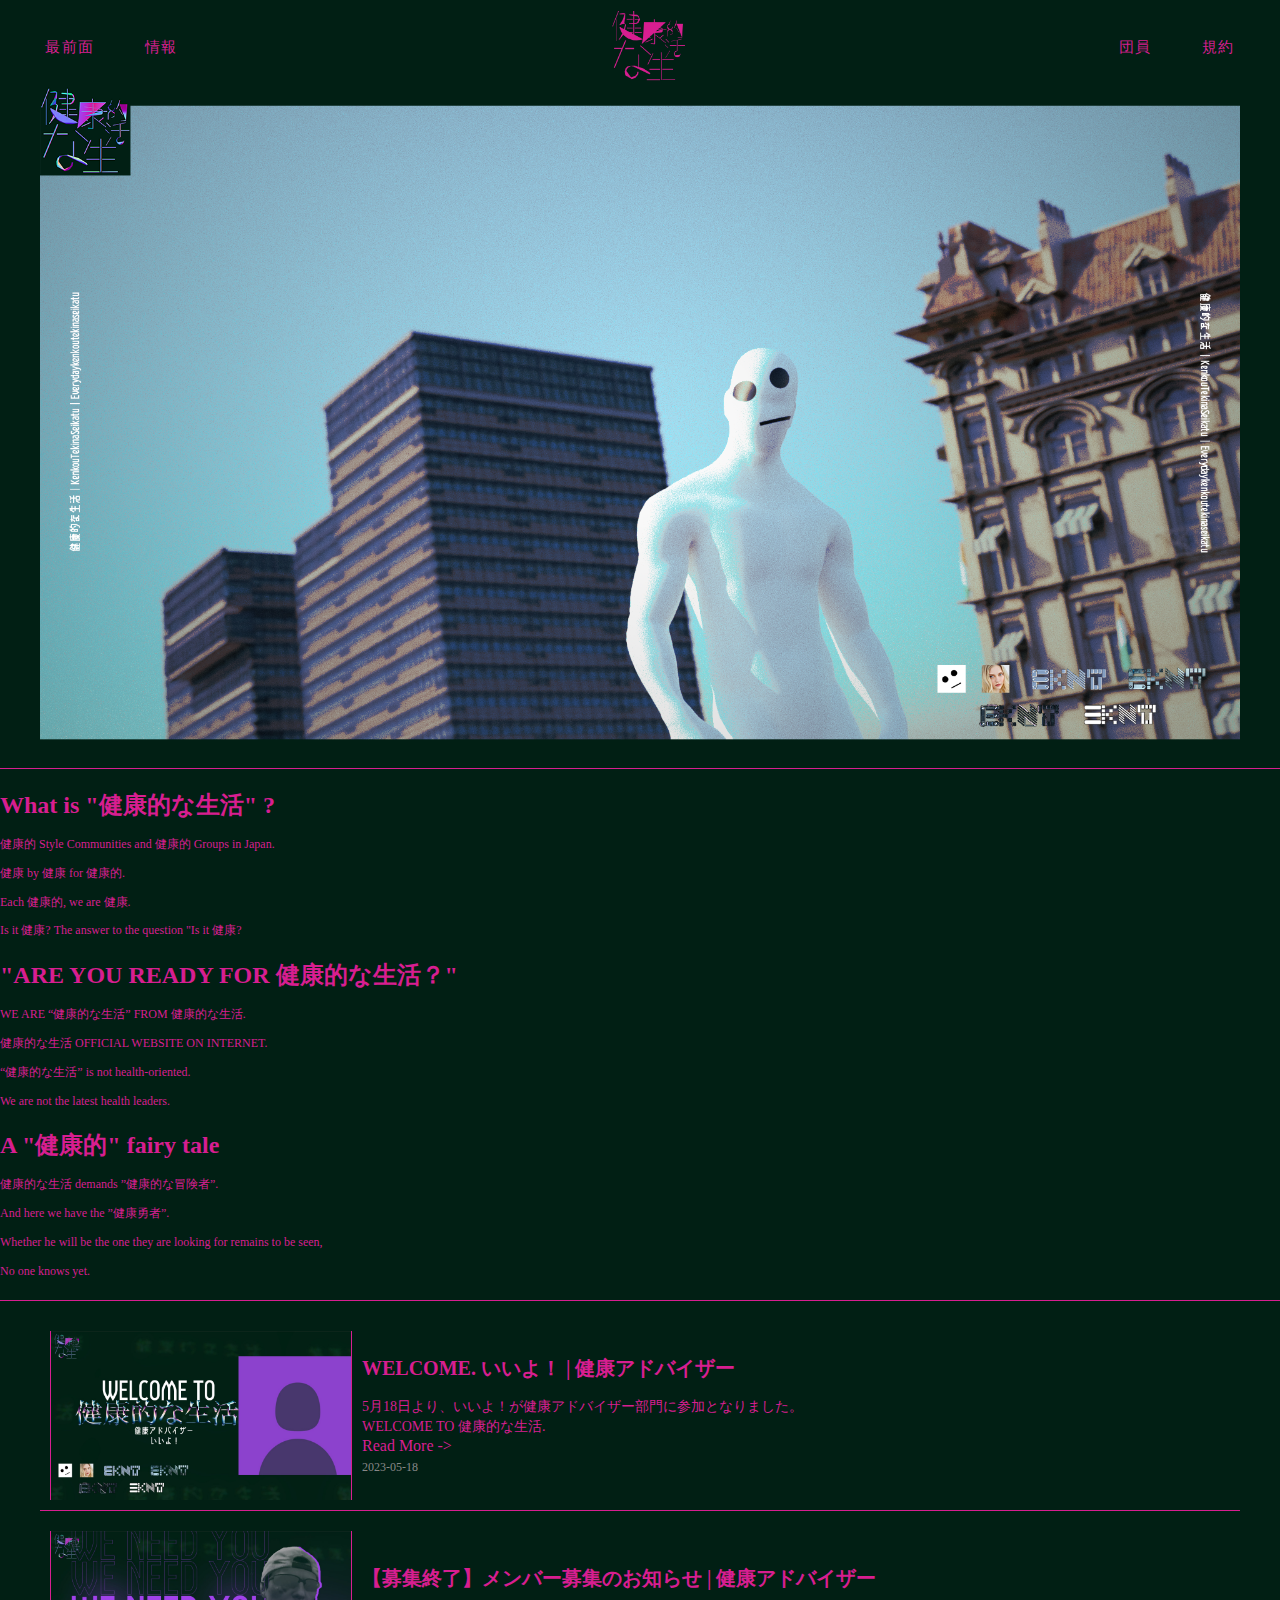
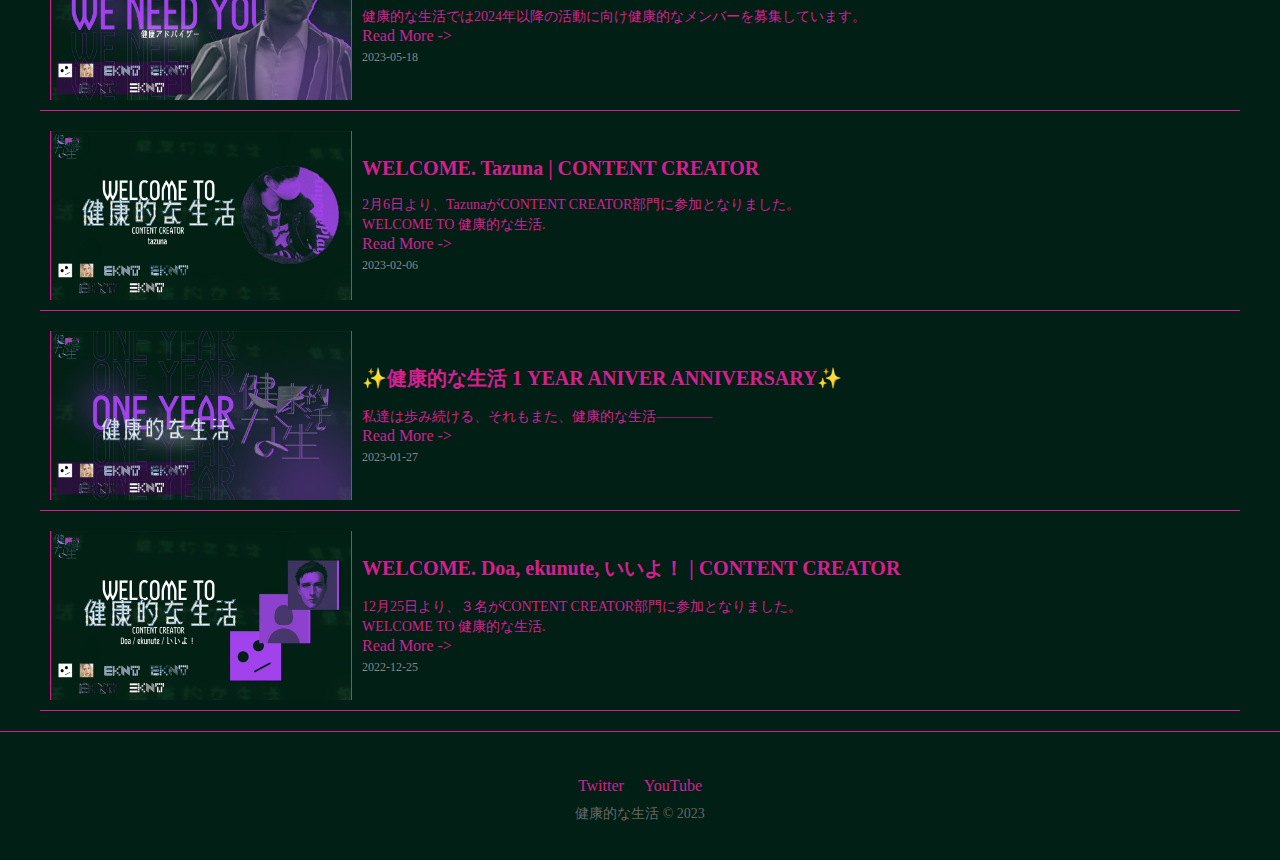
<file: index.html>
<!DOCTYPE html>
<html lang="en">
<head>
<head>
    <meta charset="UTF-8">
    <meta name="viewport" content="width=device-width, initial-scale=1.0">
    <link href="common/kenkou.css" rel="stylesheet" type="text/css">
    <title>健康的な生活 OFFICIAL</title>
</head>
<header style="padding-top: 10px; z-index:10000">
  <div class="tabsL">
    <a class="tab" href="https://3110gg.github.io/kenkoutekinaseikatu.github.io/">
        <span>最前面</span>
    </a>
    <a class="tab" href="https://3110gg.github.io/kenkoutekinaseikatu.github.io/about.html">
        <span>情報</span>
    </a>
  </div>
  <div class="logo">
    <img src="images/common/KenkouLogo.png" alt="健康的な生活" />
  </div>
  <div class="tabsR">
    <a class="tab" href="https://3110gg.github.io/kenkoutekinaseikatu.github.io/member.html">
        <span>団員</span>
    </a>
    <a class="tab" href="https://3110gg.github.io/kenkoutekinaseikatu.github.io/terms.html">
        <span>規約</span>
    </a>
  </div>
</header>
<body>
    <div style="height: 85px;"></div>
    <div style="max-width: 1200px; margin: 0 auto;">
        <div id="slideshow">
            <div class="slide active">
                <img src="images/top/Picture1.png" alt="Image 1" onload="setSlideshowHeight(this)">
            </div>
            <div class="slide">
                <img src="images/top/Picture2.png" alt="Image 2" onload="setSlideshowHeight(this)">
            </div>
            <div class="slide">
                <img src="images/top/Picture3.png" alt="Image 3" onload="setSlideshowHeight(this)">
            </div>
        </div>
    </div>

    <hr class="kenkou_kugiri">

    <div class="container">
        <div class="header">What is "健康的な生活" ?</div>
        <div class="description">
            <p>健康的 Style Communities and 健康的 Groups in Japan.</p>
            <p>健康 by 健康 for 健康的.</p>
            <p>Each 健康的, we are 健康.</p>
            <p>Is it 健康? The answer to the question "Is it 健康?</p>
        </div>
    </div>

    <div class="container">
        <div class="header">"ARE YOU READY FOR 健康的な生活？"</div>
        <div class="description">
            <p>WE ARE “健康的な生活” FROM 健康的な生活.</p>
            <p>健康的な生活 OFFICIAL WEBSITE ON INTERNET.</p>
            <p>“健康的な生活” is not health-oriented.</p>
            <p>We are not the latest health leaders.</p>
        </div>
    </div>

    <div class="container">
        <div class="header">A "健康的" fairy tale</div>
        <div class="description">
            <p>健康的な生活 demands ”健康的な冒険者”.</p>
            <p>And here we have the ”健康勇者”.</p>
            <p>Whether he will be the one they are looking for remains to be seen,</p>
            <p>No one knows yet.</p>
        </div>
    </div>

    <hr class="kenkou_kugiri">

    <div class="news-container">
        <div class="news-item">
            <img class="thumbnail" src="images/news/news1.jpg" alt="サムネイル1">
            <div class="content">
                <div class="title">WELCOME. いいよ！ | 健康アドバイザー</div>
                <div class="description">5月18日より、いいよ！が健康アドバイザー部門に参加となりました。</br>
                                         WELCOME TO 健康的な生活.</div>
                <a class="link" href="https://twitter.com/kenkouseikatu_/status/1659135487859392513?s=20">Read More -></a>
                <div class="date">2023-05-18</div>
            </div>
        </div>

        <div class="news-item">
            <img class="thumbnail" src="images/news/news2.jpg" alt="サムネイル1">
            <div class="content">
                <div class="title">【募集終了】メンバー募集のお知らせ | 健康アドバイザー</div>
                <div class="description">健康的な生活では2024年以降の活動に向け健康的なメンバーを募集しています。</div>
                <a class="link" href="https://twitter.com/kenkouseikatu_/status/1659120319309963265?s=20">Read More -></a>
                <div class="date">2023-05-18</div>
            </div>
        </div>

        <div class="news-item">
            <img class="thumbnail" src="images/news/news3.jpg" alt="サムネイル1">
            <div class="content">
                <div class="title">WELCOME. Tazuna | CONTENT CREATOR</div>
                <div class="description">2月6日より、TazunaがCONTENT CREATOR部門に参加となりました。</br>
                                         WELCOME TO 健康的な生活.</div>
                <a class="link" href="https://twitter.com/kenkouseikatu_/status/1622402601722724354?s=20">Read More -></a>
                <div class="date">2023-02-06</div>
            </div>
        </div>

        <div class="news-item">
            <img class="thumbnail" src="images/news/news4.jpg" alt="サムネイル1">
            <div class="content">
                <div class="title">✨健康的な生活 1 YEAR ANIVER ANNIVERSARY✨</div>
                <div class="description">私達は歩み続ける、それもまた、健康的な生活————</div>
                <a class="link" href="https://twitter.com/kenkouseikatu_/status/1618780369570119681?s=20">Read More -></a>
                <div class="date">2023-01-27</div>
            </div>
        </div>

        <div class="news-item">
            <img class="thumbnail" src="images/news/news5.jpg" alt="サムネイル1">
            <div class="content">
                <div class="title">WELCOME. Doa, ekunute, いいよ！ | CONTENT CREATOR</div>
                <div class="description">12月25日より、３名がCONTENT CREATOR部門に参加となりました。</br>
                                         WELCOME TO 健康的な生活.</div>
                <a class="link" href="https://twitter.com/kenkouseikatu_/status/1606968124120637440?s=20">Read More -></a>
                <div class="date">2022-12-25</div>
            </div>
        </div>

    </div>

    <hr class="kenkou_kugiri">

    <footer>
        <div class="footer-links">
            <a class="footer-link" href="https://twitter.com/kenkouseikatu_">Twitter</a>
            <a class="footer-link" href="https://www.youtube.com/@KenkouTekinaSeikatu">YouTube</a>
        </div>
        <div class="footer-text">健康的な生活 © 2023</div>
    </footer>

    <script>
        const slides = document.querySelectorAll('.slide');
        let currentSlide = 0;
        const slideshowContainer = document.getElementById('slideshow');

        function showSlide(n) {
            slides[currentSlide].classList.remove('active');
            currentSlide = (n + slides.length) % slides.length;
            slides[currentSlide].classList.add('active');
        }

        function nextSlide() {
            showSlide(currentSlide + 1);
        }

        function setSlideshowHeight() {
            const image = slides[currentSlide].querySelector('img');
            slideshowContainer.style.height = image.height + 'px';
        }

        // 画像の読み込み完了時とウィンドウのリサイズ時に高さを設定
        window.addEventListener('load', setSlideshowHeight);
        window.addEventListener('resize', setSlideshowHeight);

        setInterval(nextSlide, 5000); // 5秒ごとに画像を切り替える
    </script>
</body>
</html>
</file>
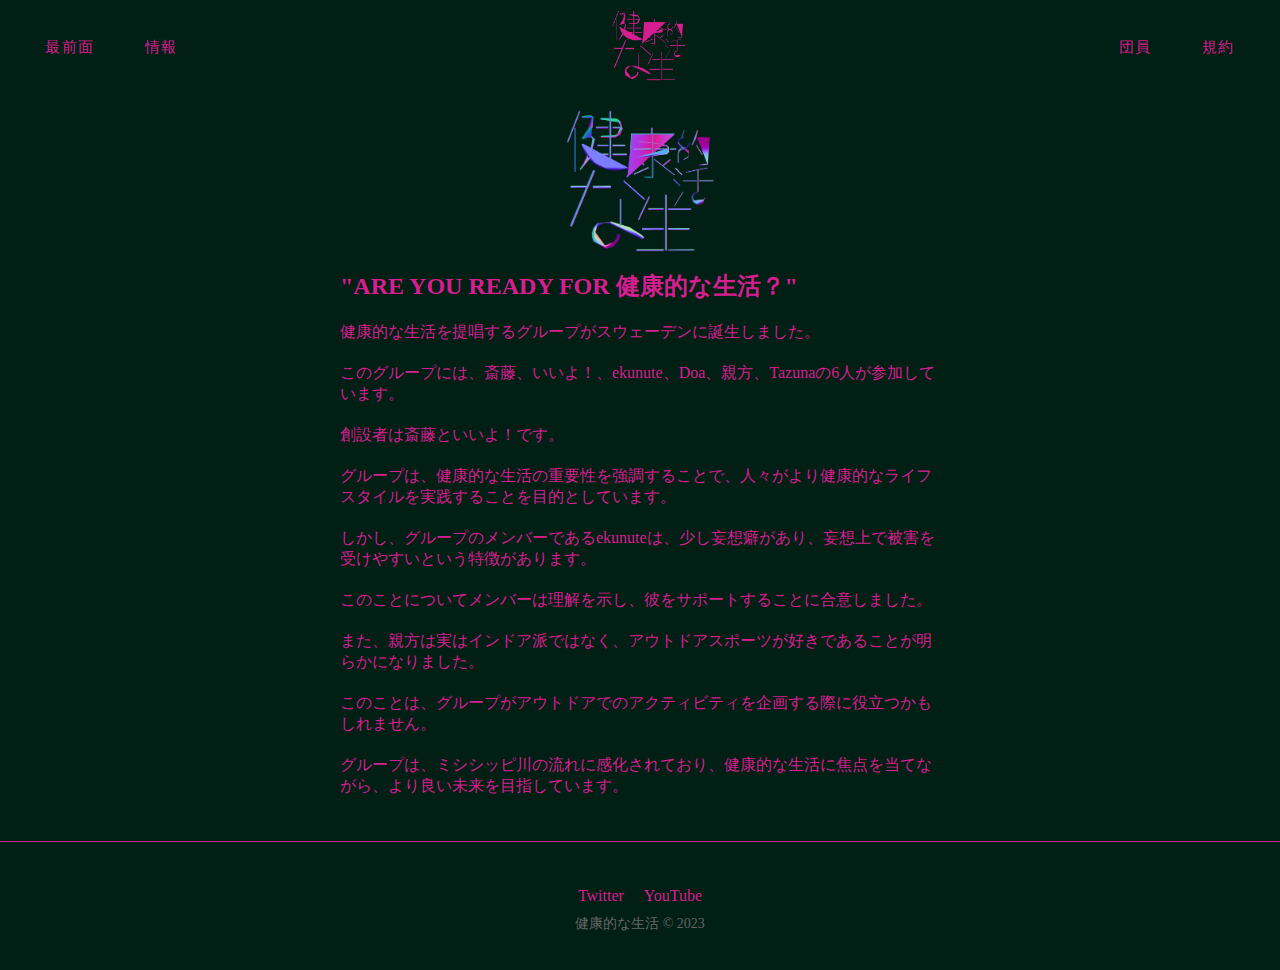
<file: about.html>
<!DOCTYPE html>
<html lang="en">
<head>
<head>
    <meta charset="UTF-8">
    <meta name="viewport" content="width=device-width, initial-scale=1.0">
    <link href="common/kenkou.css" rel="stylesheet" type="text/css">
    <title>健康的な生活 OFFICIAL | 情報</title>
</head>
<header style="padding-top: 10px; z-index:10000">
  <div class="tabsL">
    <a class="tab" href="https://3110gg.github.io/kenkoutekinaseikatu.github.io/">
        <span>最前面</span>
    </a>
    <a class="tab" href="https://3110gg.github.io/kenkoutekinaseikatu.github.io/about.html">
        <span>情報</span>
    </a>
  </div>
  <div class="logo">
    <img src="images/common/KenkouLogo.png" alt="健康的な生活" />
  </div>
  <div class="tabsR">
    <a class="tab" href="https://3110gg.github.io/kenkoutekinaseikatu.github.io/member.html">
        <span>団員</span>
    </a>
    <a class="tab" href="https://3110gg.github.io/kenkoutekinaseikatu.github.io/terms.html">
        <span>規約</span>
    </a>
  </div>
</header>
<body>
    <div style="height: 85px;"></div>

    <div class="about_container">
        <img class="about_image" src="images/common/KenkouTekinaSSS.png" alt="Image">
        <div class="about_title">"ARE YOU READY FOR 健康的な生活？"</div>
        <div class="about_content">
            <p>健康的な生活を提唱するグループがスウェーデンに誕生しました。</p>
            <p>このグループには、斎藤、いいよ！、ekunute、Doa、親方、Tazunaの6人が参加しています。</p>
            <p>創設者は斎藤といいよ！です。</p>
            <p>グループは、健康的な生活の重要性を強調することで、人々がより健康的なライフスタイルを実践することを目的としています。</p>
            <p></p>
            <p>しかし、グループのメンバーであるekunuteは、少し妄想癖があり、妄想上で被害を受けやすいという特徴があります。</p>
            <p>このことについてメンバーは理解を示し、彼をサポートすることに合意しました。</p>
            <p></p>
            <p>また、親方は実はインドア派ではなく、アウトドアスポーツが好きであることが明らかになりました。</p>
            <p>このことは、グループがアウトドアでのアクティビティを企画する際に役立つかもしれません。</p>
            <p>グループは、ミシシッピ川の流れに感化されており、健康的な生活に焦点を当てながら、より良い未来を目指しています。</p>
        </div>
    </div>

    <hr class="kenkou_kugiri">

    <footer>
        <div class="footer-links">
            <a class="footer-link" href="https://twitter.com/kenkouseikatu_">Twitter</a>
            <a class="footer-link" href="https://www.youtube.com/@KenkouTekinaSeikatu">YouTube</a>
        </div>
        <div class="footer-text">健康的な生活 © 2023</div>
    </footer>
</body>
</html>
</file>
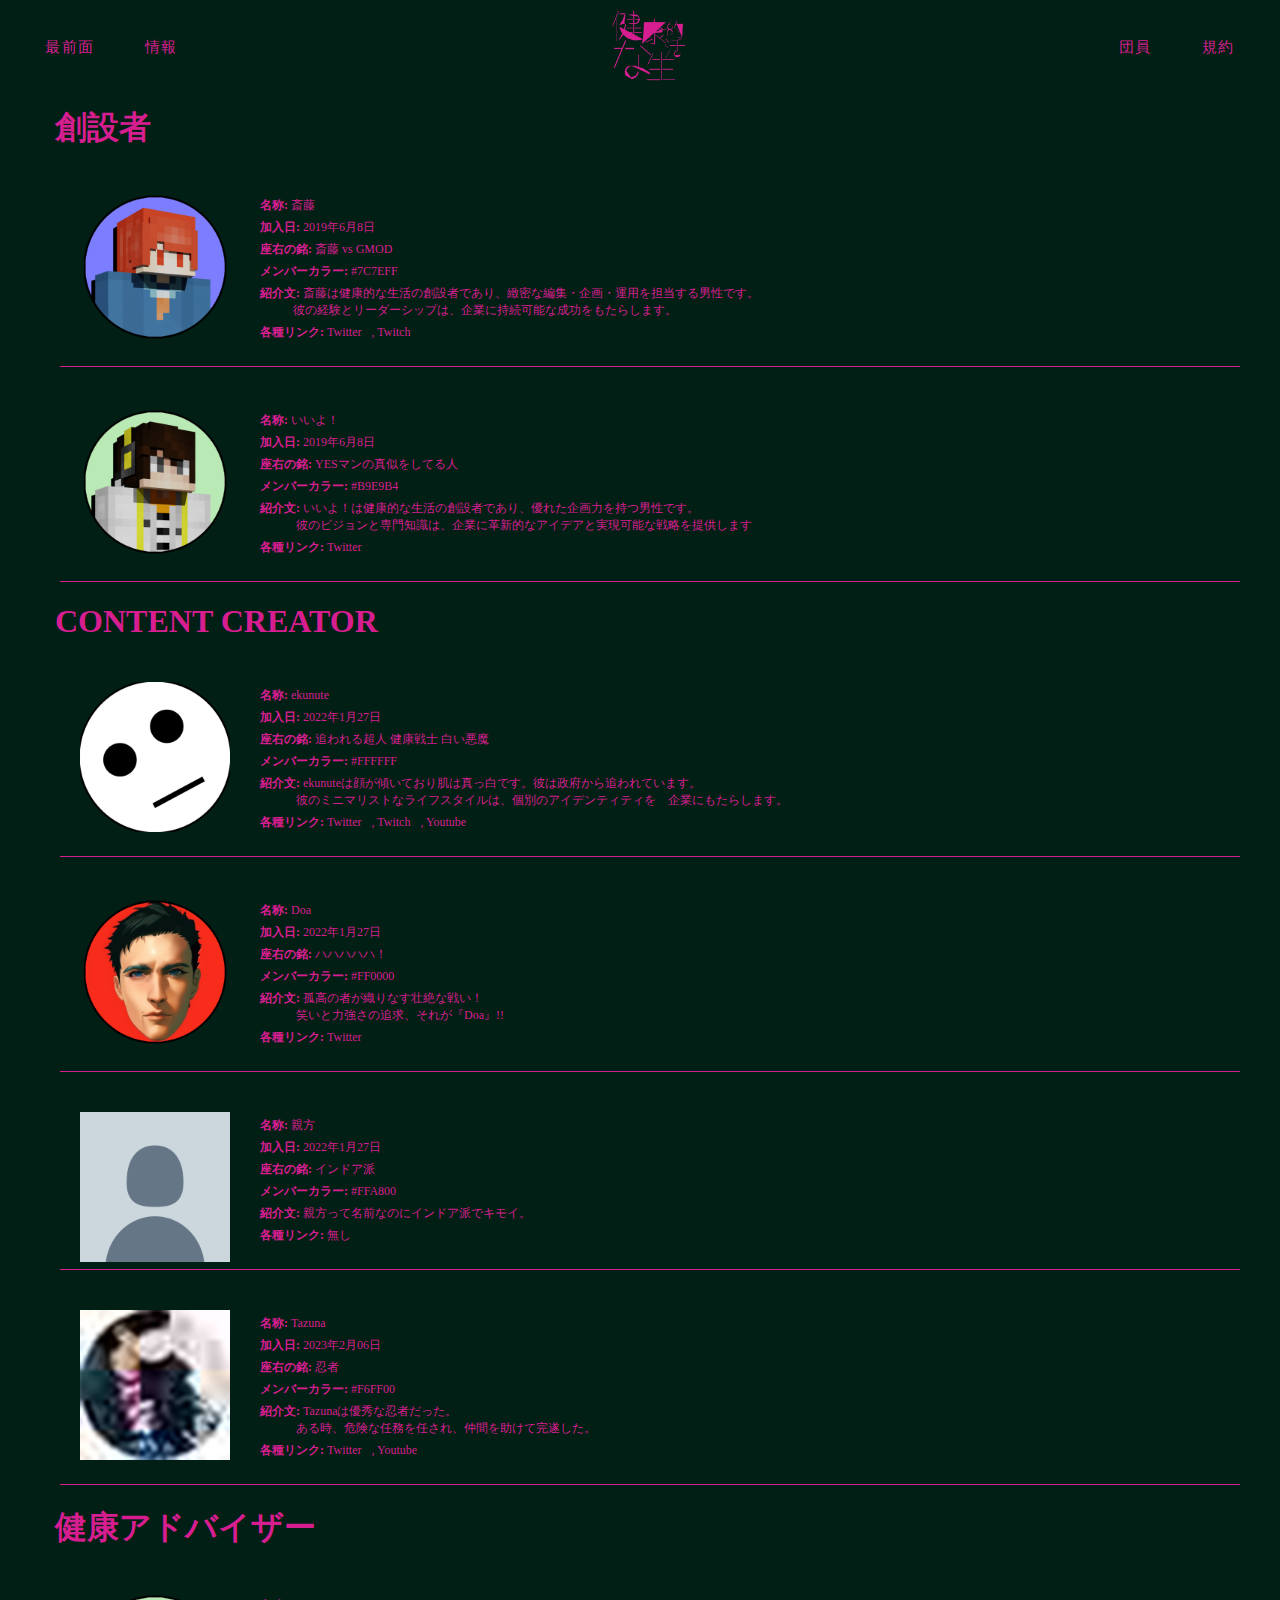
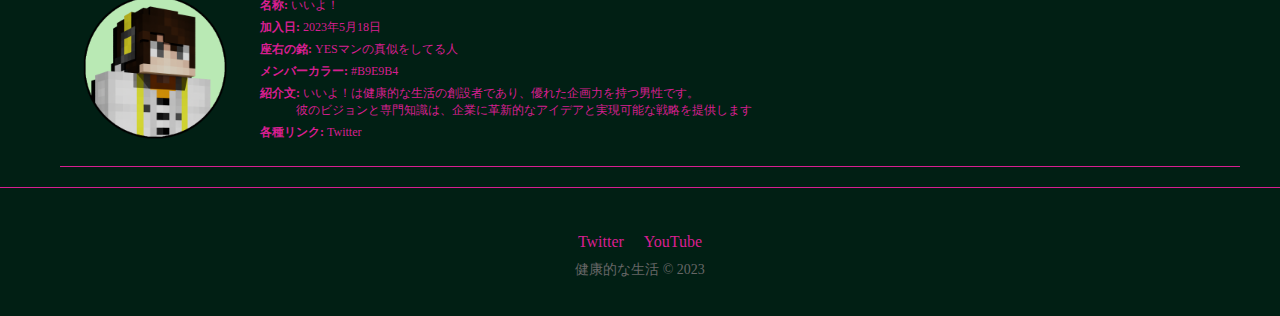
<file: member.html>
<!DOCTYPE html>
<html lang="en">
<head>
<head>
    <meta charset="UTF-8">
    <meta name="viewport" content="width=device-width, initial-scale=1.0">
    <link href="common/kenkou.css" rel="stylesheet" type="text/css">
    <title>健康的な生活 OFFICIAL | 団員</title>
</head>
<header style="padding-top: 10px; z-index:10000">
  <div class="tabsL">
    <a class="tab" href="https://3110gg.github.io/kenkoutekinaseikatu.github.io/">
        <span>最前面</span>
    </a>
    <a class="tab" href="https://3110gg.github.io/kenkoutekinaseikatu.github.io/about.html">
        <span>情報</span>
    </a>
  </div>
  <div class="logo">
    <img src="images/common/KenkouLogo.png" alt="健康的な生活" />
  </div>
  <div class="tabsR">
    <a class="tab" href="https://3110gg.github.io/kenkoutekinaseikatu.github.io/member.html">
        <span>団員</span>
    </a>
    <a class="tab" href="https://3110gg.github.io/kenkoutekinaseikatu.github.io/terms.html">
        <span>規約</span>
    </a>
  </div>
</header>
<body>
    <div style="height: 85px;"></div>


    <div class="member-container">
        <h1>創設者</h1>
        <div class="member">
            <img src="images/member/MARU_ICON_SAITO.png" alt="メンバー１の画像">
            <div class="member-info">
                <p><strong>名称:</strong> 斎藤</p>
                <p><strong>加入日:</strong> 2019年6月8日</p>
                <p><strong>座右の銘:</strong> 斎藤 vs GMOD</p>
                <p><strong>メンバーカラー:</strong> #7C7EFF</p>
                <p>
                    <strong>紹介文:</strong>
                    斎藤は健康的な生活の創設者であり、緻密な編集・企画・運用を担当する男性です。</br>
                    &nbsp;&nbsp;&nbsp;&nbsp;&nbsp;&nbsp;&nbsp;&nbsp;&nbsp;&nbsp;&nbsp;彼の経験とリーダーシップは、企業に持続可能な成功をもたらします。
                </p>
                <p>
                    <strong>各種リンク:</strong>
                    <a href="https://twitter.com/3110GG" target="_blank">Twitter</a>,
                    <a href="https://www.twitch.tv/saitomonja" target="_blank">Twitch</a>
                </p>
            </div>
        </div>

        <div class="member">
            <img src="images/member/MARU_ICON_IIYO.png" alt="メンバー１の画像">
            <div class="member-info">
                <p><strong>名称:</strong> いいよ！</p>
                <p><strong>加入日:</strong> 2019年6月8日</p>
                <p><strong>座右の銘:</strong> YESマンの真似をしてる人</p>
                <p><strong>メンバーカラー:</strong> #B9E9B4</p>
                <p>
                    <strong>紹介文:</strong>
                    いいよ！は健康的な生活の創設者であり、優れた企画力を持つ男性です。</br>
　                  &nbsp;&nbsp;&nbsp;&nbsp;&nbsp;&nbsp;&nbsp;彼のビジョンと専門知識は、企業に革新的なアイデアと実現可能な戦略を提供します
                </p>
                <p>
                    <strong>各種リンク:</strong>
                    <a href="https://twitter.com/iiyo1123" target="_blank">Twitter</a>
                </p>
            </div>
        </div>

        <h1>CONTENT CREATOR</h1>
        <div class="member">
            <img src="images/member/MARU_ICON_EKNT.png" alt="メンバー１の画像">
            <div class="member-info">
                <p><strong>名称:</strong> ekunute</p>
                <p><strong>加入日:</strong> 2022年1月27日</p>
                <p><strong>座右の銘:</strong> 追われる超人 健康戦士 白い悪魔</p>
                <p><strong>メンバーカラー:</strong> #FFFFFF</p>
                <p>
                    <strong>紹介文:</strong>
                    ekunuteは顔が傾いており肌は真っ白です。彼は政府から追われています。</br>
　&nbsp;&nbsp;&nbsp;&nbsp;&nbsp;&nbsp;&nbsp;&nbsp;彼のミニマリストなライフスタイルは、個別のアイデンティティを　企業にもたらします。
                </p>
                <p>
                    <strong>各種リンク:</strong>
                    <a href="https://twitter.com/teniuka" target="_blank">Twitter</a>,
                    <a href="https://www.twitch.tv/ekunute" target="_blank">Twitch</a>,
                    <a href="https://www.youtube.com/@ekunute" target="_blank">Youtube</a>
                </p>
            </div>
        </div>

        <div class="member">
            <img src="images/member/MARU_ICON_DOA.png" alt="メンバー１の画像">
            <div class="member-info">
                <p><strong>名称:</strong> Doa</p>
                <p><strong>加入日:</strong> 2022年1月27日</p>
                <p><strong>座右の銘:</strong> ハハハハハ！</p>
                <p><strong>メンバーカラー:</strong> #FF0000</p>
                <p>
                    <strong>紹介文:</strong>
                    孤高の者が織りなす壮絶な戦い！</br>
　&nbsp;&nbsp;&nbsp;&nbsp;&nbsp;&nbsp;&nbsp;&nbsp;笑いと力強さの追求、それが『Doa』!!
                </p>
                <p>
                    <strong>各種リンク:</strong>
                    <a href="https://twitter.com/mcpvp25" target="_blank">Twitter</a>
                </p>
            </div>
        </div>

        <div class="member">
            <img src="images/member/MARU_ICON_UNKNOWN.png" alt="メンバー１の画像">
            <div class="member-info">
                <p><strong>名称:</strong> 親方</p>
                <p><strong>加入日:</strong> 2022年1月27日</p>
                <p><strong>座右の銘:</strong> インドア派</p>
                <p><strong>メンバーカラー:</strong> #FFA800</p>
                <p>
                    <strong>紹介文:</strong>
                    親方って名前なのにインドア派でキモイ。
                </p>
                <p>
                    <strong>各種リンク:</strong>
                    <a>無し</a>
                </p>
            </div>
        </div>

        <div class="member">
            <img src="images/member/MARU_ICON_TAZUNA.png" alt="メンバー１の画像">
            <div class="member-info">
                <p><strong>名称:</strong> Tazuna</p>
                <p><strong>加入日:</strong> 2023年2月06日</p>
                <p><strong>座右の銘:</strong> 忍者</p>
                <p><strong>メンバーカラー:</strong> #F6FF00</p>
                <p>
                    <strong>紹介文:</strong>
                    Tazunaは優秀な忍者だった。</br>
　&nbsp;&nbsp;&nbsp;&nbsp;&nbsp;&nbsp;&nbsp;&nbsp;ある時、危険な任務を任され、仲間を助けて完遂した。
                </p>
                <p>
                    <strong>各種リンク:</strong>
                    <a href="https://twitter.com/AnyonePlay_T4" target="_blank">Twitter</a>,
                    <a href="https://www.youtube.com/channel/UClHSLhBD6N_teB6rT2DkjfA" target="_blank">Youtube</a>
                </p>
            </div>
        </div>

        <h1>健康アドバイザー</h1>
        <div class="member">
            <img src="images/member/MARU_ICON_IIYO.png" alt="メンバー１の画像">
            <div class="member-info">
                <p><strong>名称:</strong> いいよ！</p>
                <p><strong>加入日:</strong> 2023年5月18日</p>
                <p><strong>座右の銘:</strong> YESマンの真似をしてる人</p>
                <p><strong>メンバーカラー:</strong> #B9E9B4</p>
                <p>
                    <strong>紹介文:</strong>
                    いいよ！は健康的な生活の創設者であり、優れた企画力を持つ男性です。</br>
    　                  &nbsp;&nbsp;&nbsp;&nbsp;&nbsp;&nbsp;&nbsp;彼のビジョンと専門知識は、企業に革新的なアイデアと実現可能な戦略を提供します
                </p>
                <p>
                    <strong>各種リンク:</strong>
                    <a href="https://twitter.com/iiyo1123" target="_blank">Twitter</a>
                </p>
            </div>
        </div>
    </div>

    <hr class="kenkou_kugiri">

    <footer>
        <div class="footer-links">
            <a class="footer-link" href="https://twitter.com/kenkouseikatu_">Twitter</a>
            <a class="footer-link" href="https://www.youtube.com/@KenkouTekinaSeikatu">YouTube</a>
        </div>
        <div class="footer-text">健康的な生活 © 2023</div>
    </footer>
</body>
</html>
</file>
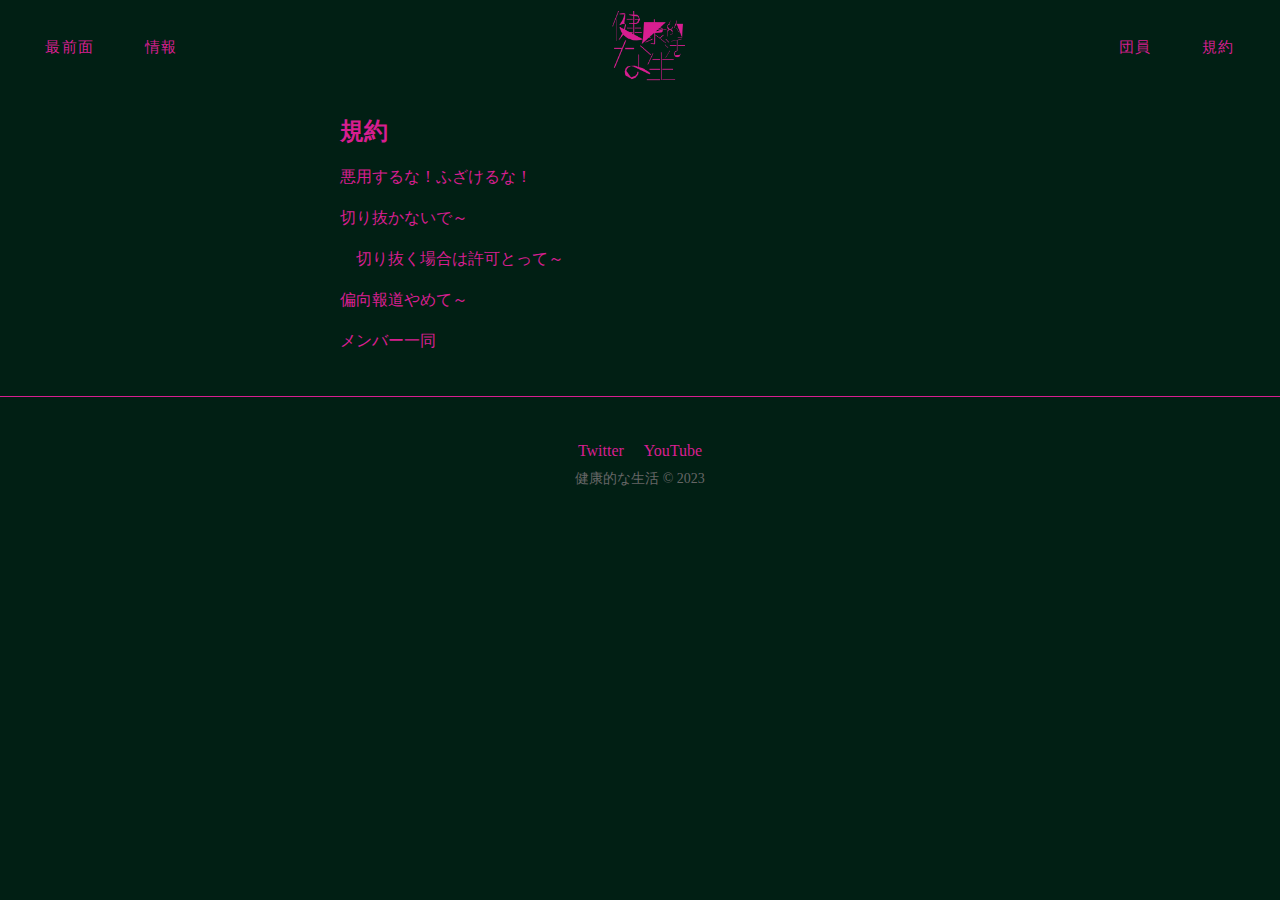
<file: terms.html>
<!DOCTYPE html>
<html lang="en">
<head>
<head>
    <meta charset="UTF-8">
    <meta name="viewport" content="width=device-width, initial-scale=1.0">
    <link href="common/kenkou.css" rel="stylesheet" type="text/css">
    <title>健康的な生活 OFFICIAL | 情報</title>
</head>
<header style="padding-top: 10px; z-index:10000">
  <div class="tabsL">
    <a class="tab" href="https://3110gg.github.io/kenkoutekinaseikatu.github.io/">
        <span>最前面</span>
    </a>
    <a class="tab" href="https://3110gg.github.io/kenkoutekinaseikatu.github.io/about.html">
        <span>情報</span>
    </a>
  </div>
  <div class="logo">
    <img src="images/common/KenkouLogo.png" alt="健康的な生活" />
  </div>
  <div class="tabsR">
    <a class="tab" href="https://3110gg.github.io/kenkoutekinaseikatu.github.io/member.html">
        <span>団員</span>
    </a>
    <a class="tab" href="https://3110gg.github.io/kenkoutekinaseikatu.github.io/terms.html">
        <span>規約</span>
    </a>
  </div>
</header>
<body>
    <div style="height: 85px;"></div>

    <div class="about_container">
        <div class="about_title">規約</div>
        <div class="about_content">
            <p>悪用するな！ふざけるな！</p>
            <p>切り抜かないで～</p>
            <p>　切り抜く場合は許可とって～ </p>
            <p>偏向報道やめて～</p>
            <p></p>
            <p>メンバー一同</p>
        </div>
    </div>

    <hr class="kenkou_kugiri">

    <footer>
        <div class="footer-links">
            <a class="footer-link" href="https://twitter.com/kenkouseikatu_">Twitter</a>
            <a class="footer-link" href="https://www.youtube.com/@KenkouTekinaSeikatu">YouTube</a>
        </div>
        <div class="footer-text">健康的な生活 © 2023</div>
    </footer>
</body>
</html>
</file>
<file: common/kenkou.css>
::selection {
  background-color:  #23DB94;
}

span {
    font-size: 0.95rem;
    font-weight: 500;
    letter-spacing: 0.1em;
    color: #d71e90;
    text-decoration: none;
}

a {
    color: #d71e90;
    text-decoration: none;
}

p {
    font-size: 0.75rem;
    line-height: 0.5em
    color: #d71e90;
    text-decoration: none;
}

div {
    color: #d71e90;
    text-decoration: none;
}

h1 {
    text-align: left;
    margin-left: 15px;
}

body {
    background-color: #011F14;
    margin: 0;
    padding: 0;
}

header {
    background-color: #011F14;
    height: 75px;
    width: 100%;
    position: fixed;
    top: 0;
    left: 0;
    display: flex;
    align-items: center;
    justify-content: space-between;
    padding: 0 20px;
}

footer {
    background-color: #011F14;
    padding: 20px;
    text-align: center;
    height: 80px;
    display: flex;
    flex-direction: column;
    justify-content: center;
}

#slideshow {
    position: relative;
    width: 100%;
    overflow: hidden;
}

.slide {
    position: absolute;
    width: 100%;
    opacity: 0;
    transition: opacity 1s ease-in-out;
}

.slide.active {
    opacity: 1;
}

.slide img {
    width: 100%;
    height: 100%;
    object-fit: cover;
}

.slide-text {
    position: absolute;
    top: 20px;
    left: 20px;
    color: white;
    font-size: 24px;
    background-color: rgba(0, 0, 0, 0.5);
    padding: 5px 10px;
}

.logo img {
    width: 75px;
}

.tabsL {
    display: flex;
    align-items: center;
}

.tabsR {
    margin-right: 40px;
    display: flex;
    align-items: center;
}

.tab {
    padding: 10px 20px;
    margin: 0 5px;
}

.container {
    max-width: 1300px;
    margin: 20px auto;
    text-align: left;
}

.header {
    font-size: 24px;
    font-weight: bold;
}

.description {
    margin-top: 15px;
    font-size: 16px;
    line-height: 1.5;
}

.news-container {
    display: block;
    max-width: 1200px;
    margin: 20px auto;
}

.news-item {
    border-bottom: 1px solid #d71e90;
    margin-top: 10px;
    margin-bottom: 10px;
    padding: 10px;
    text-align: left;
    display: flex;
    align-items: center;
}

.thumbnail {
    border-left: 1px solid #d71e90;
    border-right: 1px solid #d71e90;
    width: 300px;
    height: 169px;
    object-fit: cover;
    margin-right: 10px;
}

.content {
    flex: 1;
}

.title {
    font-size: 20px;
    font-weight: bold;
    margin-bottom: 5px;
}

.description {
    font-size: 14px;
    line-height: 1.4;
}

.date {
    font-size: 12px;
    color: #888;
    margin-top: 5px;
}

.footer-links {
    display: flex;
    justify-content: center;
    margin-bottom: 10px;
}

.footer-link {
    margin: 0 10px;
    text-decoration: none;
}

.footer-text {
    font-size: 14px;
    color: #666;
}

.kenkou_kugiri {
    border: none;
    height: 1px;
    background-color: #d71e90;
    max-width: 1300px;
}

.about_container {
    max-width: 600px;
    margin: 0 auto;
    text-align: center;
    padding: 20px;
}

.about_image {
    max-width: 150px;
    height: auto;
}

.about_title {
    font-size: 1.5rem;
    font-weight: bold;
    margin-top: 10px;
    text-align: left;
}

.about_content p {
    font-size: 1.0rem;
    margin-top: 20px;
    text-align: left;
}

.member-container {
    max-width: 1200px;
    margin: 0 auto;
}

.member {
    border-bottom: 1px solid #d71e90;
    padding: 20px;
    margin-bottom: 20px;
    margin-left: 20px;
}

.member img {
    max-width: 150px;
    display: block;
    float: left;
    margin-right: 20px;
}

.member p {
    margin: 5px 0;
}

.member strong {
    font-weight: bold;
}

.member-info {
    margin-left: 180px; /* メンバー情報を右に寄せるための余白 */
}

.member a {
    text-decoration: none;
    margin-right: 10px;
}
</file>
